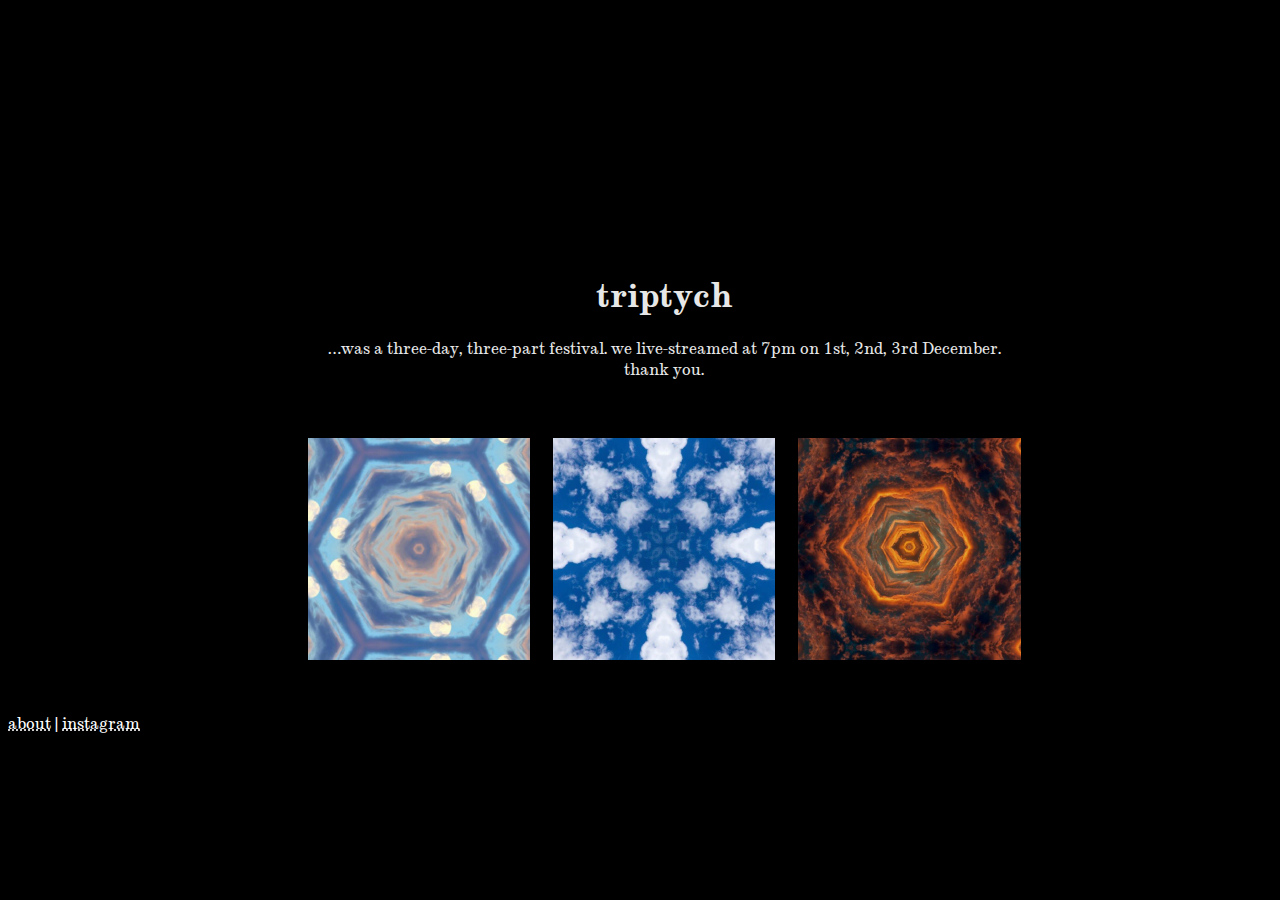
<file: index.html>
<!doctype html>
<html lang="en-GB">
	<head>
		<!-- Required meta tags -->
		<meta charset="utf-8">
		<meta name="viewport" content="width=device-width, initial-scale=1, shrink-to-fit=no">

		<!-- Optional (structured data) meta tags -->
		<title>Triptych</title>
		<meta name="description" content="Triptych festival.">
		<meta name="author" content="Royal Central School of Speech and Drama">
		<meta property="og:title" content="Triptych">
		<meta property="og:description" content="Triptych festival.">
		<meta property="og:url" content="https://triptychfestival.co.uk/">
		<meta property="og:locale" content="en_GB">
		<meta property="og:image" content="https://triptychfestival.co.uk/structured_data/open_graph_logo.png">
		<meta property="og:type" content="website">
		<meta property="og:site_name" content="triptychfestival.co.uk">

		<!-- Bootstrap core CSS -->
		<link rel="stylesheet" type="text/css" href="https://maxcdn.bootstrapcdn.com/bootstrap/4.0.0-beta.2/css/bootstrap.min.css" integrity="sha384-PsH8R72JQ3SOdhVi3uxftmaW6Vc51MKb0q5P2rRUpPvrszuE4W1povHYgTpBfshb" crossorigin="anonymous">

		<!-- Custom styles -->
		<link rel="stylesheet" type="text/css" href="css/staging.css">

		
	</head>

	<body>
		<header>
			<nav class="navbar navbar-expand-md fixed-top">
				<span class="navbar-brand" id="header-text" style="visibility: hidden;"><strong>triptych</strong></span>
			</nav>
		</header>
		<main role="main" class="container">
			<div class="starter-template" id="video-container" style="visibility: hidden;">
				<!--<iframe
					src="https://player.twitch.tv/?channel=jamescbaber&parent=triptychfestival.co.uk&!controls"
					height="6000"
					width="640"
					frameborder="0"
					scrolling="no"
					allowfullscreen="true">
				</iframe>-->

				<script src="https://player.twitch.tv/js/embed/v1.js"></script>
				<div id="plyr"></div>
				<script>
					var options = {
						width: "100%",
						height: "100%",
						channel: "triptychfestival",
						parent: "triptychfestival.co.uk",
						controls: false,
						autoplay: false,
					}
					player = new Twitch.Player("plyr", options)
					player.setVolume(1);
				</script>
			</div>
			<div class="starter-template" id="countdown-container">
				<h1>triptych</h1>
				<p class="lead">…was a three-day, three-part festival. we live-streamed at 7pm on 1st, 2nd, 3rd December.<br/>thank you.</p>
				<br/><br/>
				<div class="row">
					<div class="col-sm">
						<img src="images/three_teams.png" class="img-fluid">
					</div>
				</div>
			</div>
			<!--<nav class="navbar fixed-bottom navbar-light">
					<a class="navbar-brand" href="index.html">
						<img src="images/cssd_white.svg" class="d-inline-block align-top" id="masthead-logo" />
					</a>
			</nav>-->
		</main><!-- /.container -->

		<footer>
			<nav class="navbar navbar-expand-md fixed-bottom">
				<!--<span class="bottom-bar bb-left">No sound? Try reloading the page or <a href="https://triptychfestival.co.uk/backup">click here</a>.</span>-->
				<span class="bottom-bar bb-right"><a href="https://www.cssd.ac.uk/event/triptych" target="_blank">about</a> | <a href="https://www.instagram.com/performancearts2022" target="_blank">instagram</a></span>
			</nav>
		</footer>
		
		<!--<footer class="footer fixed-bottom">
			<div class="container">
				<span class="text-muted">&copy; 2020 The Royal Central School of Speech and Drama.</span>
			</div>
		</footer>-->
		<!-- Bootstrap core JavaScript
		================================================== -->
		<!-- Placed at the end of the document so the pages load faster -->
		<script src="https://code.jquery.com/jquery-3.2.1.slim.min.js" integrity="sha384-KJ3o2DKtIkvYIK3UENzmM7KCkRr/rE9/Qpg6aAZGJwFDMVNA/GpGFF93hXpG5KkN" crossorigin="anonymous"></script>
		<script src="https://cdnjs.cloudflare.com/ajax/libs/popper.js/1.12.3/umd/popper.min.js" integrity="sha384-vFJXuSJphROIrBnz7yo7oB41mKfc8JzQZiCq4NCceLEaO4IHwicKwpJf9c9IpFgh" crossorigin="anonymous"></script>
		<script src="https://maxcdn.bootstrapcdn.com/bootstrap/4.0.0-beta.2/js/bootstrap.min.js" integrity="sha384-alpBpkh1PFOepccYVYDB4do5UnbKysX5WZXm3XxPqe5iKTfUKjNkCk9SaVuEZflJ" crossorigin="anonymous"></script>
	</body>
</html>
</file>
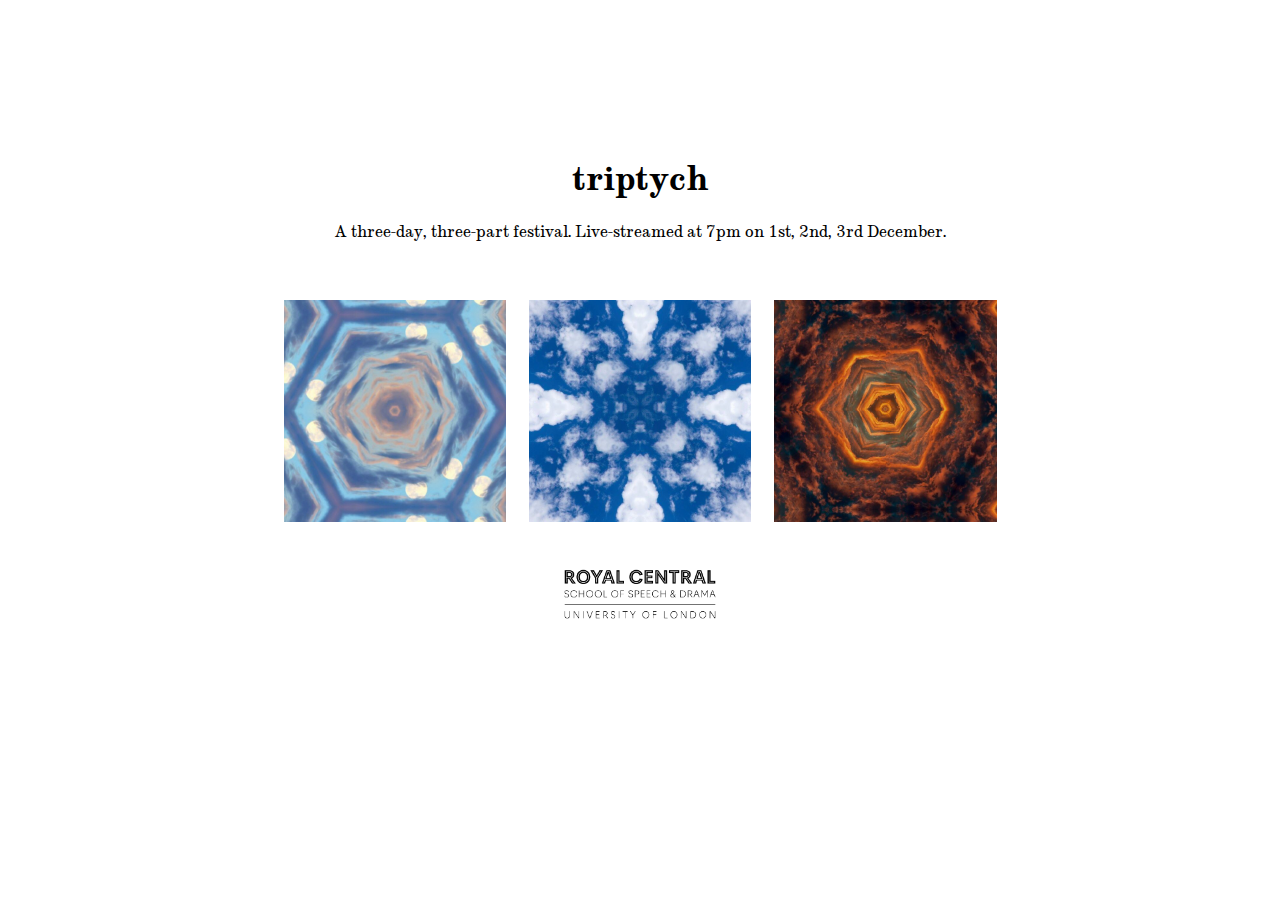
<file: index-holding.html>
<!doctype html>
<html lang="en-GB">
	<head>
		<!-- Required meta tags -->
		<meta charset="utf-8">
		<meta name="viewport" content="width=device-width, initial-scale=1, shrink-to-fit=no">

		<!-- Optional (structured data) meta tags -->
		<title>Triptych</title>
		<meta name="description" content="Triptych festival.">
		<meta name="author" content="Royal Central School of Speech and Drama">
		<meta property="og:title" content="Triptych">
		<meta property="og:description" content="Triptych festival.">
		<meta property="og:url" content="https://triptychfestival.co.uk/">
		<meta property="og:locale" content="en_GB">
		<meta property="og:image" content="https://triptychfestival.co.uk/structured_data/open_graph_logo.png">
		<meta property="og:type" content="website">
		<meta property="og:site_name" content="triptychfestival.co.uk">

		<!-- Bootstrap core CSS -->
		<link rel="stylesheet" type="text/css" href="https://maxcdn.bootstrapcdn.com/bootstrap/4.0.0-beta.2/css/bootstrap.min.css" integrity="sha384-PsH8R72JQ3SOdhVi3uxftmaW6Vc51MKb0q5P2rRUpPvrszuE4W1povHYgTpBfshb" crossorigin="anonymous">

		<!-- Custom styles -->
		<link rel="stylesheet" type="text/css" href="css/custom.css">
	</head>

	<body>
		<main role="main" class="container">
			<div class="main-copy">
				<h1>triptych</h1>
				<p class="lead">A three-day, three-part festival. Live-streamed at 7pm on 1st, 2nd, 3rd December.</p>
				<br/><br/>
				<div class="row">
					<div class="col-sm">
						<img src="images/three_teams.png" class="img-fluid">
						<br/><br/><br/>
					</div>
				</div>
				<nav class="navbar fixed-bottom navbar-light" id="central-footer">
					<a class="navbar-brand" href="https://www.cssd.ac.uk/event/triptych" target="_blank">
						<img src="images/cssd_black.png" class="d-inline-block align-top" id="masthead-logo" />
					</a>
				</nav>
			</div>
		</main><!-- /.container -->

		<!-- Bootstrap core JavaScript
		================================================== -->
		<!-- Placed at the end of the document so the pages load faster -->
		<script src="https://code.jquery.com/jquery-3.2.1.slim.min.js" integrity="sha384-KJ3o2DKtIkvYIK3UENzmM7KCkRr/rE9/Qpg6aAZGJwFDMVNA/GpGFF93hXpG5KkN" crossorigin="anonymous"></script>
		<script src="https://cdnjs.cloudflare.com/ajax/libs/popper.js/1.12.3/umd/popper.min.js" integrity="sha384-vFJXuSJphROIrBnz7yo7oB41mKfc8JzQZiCq4NCceLEaO4IHwicKwpJf9c9IpFgh" crossorigin="anonymous"></script>
		<script src="https://maxcdn.bootstrapcdn.com/bootstrap/4.0.0-beta.2/js/bootstrap.min.js" integrity="sha384-alpBpkh1PFOepccYVYDB4do5UnbKysX5WZXm3XxPqe5iKTfUKjNkCk9SaVuEZflJ" crossorigin="anonymous"></script>
	</body>
</html>
</file>
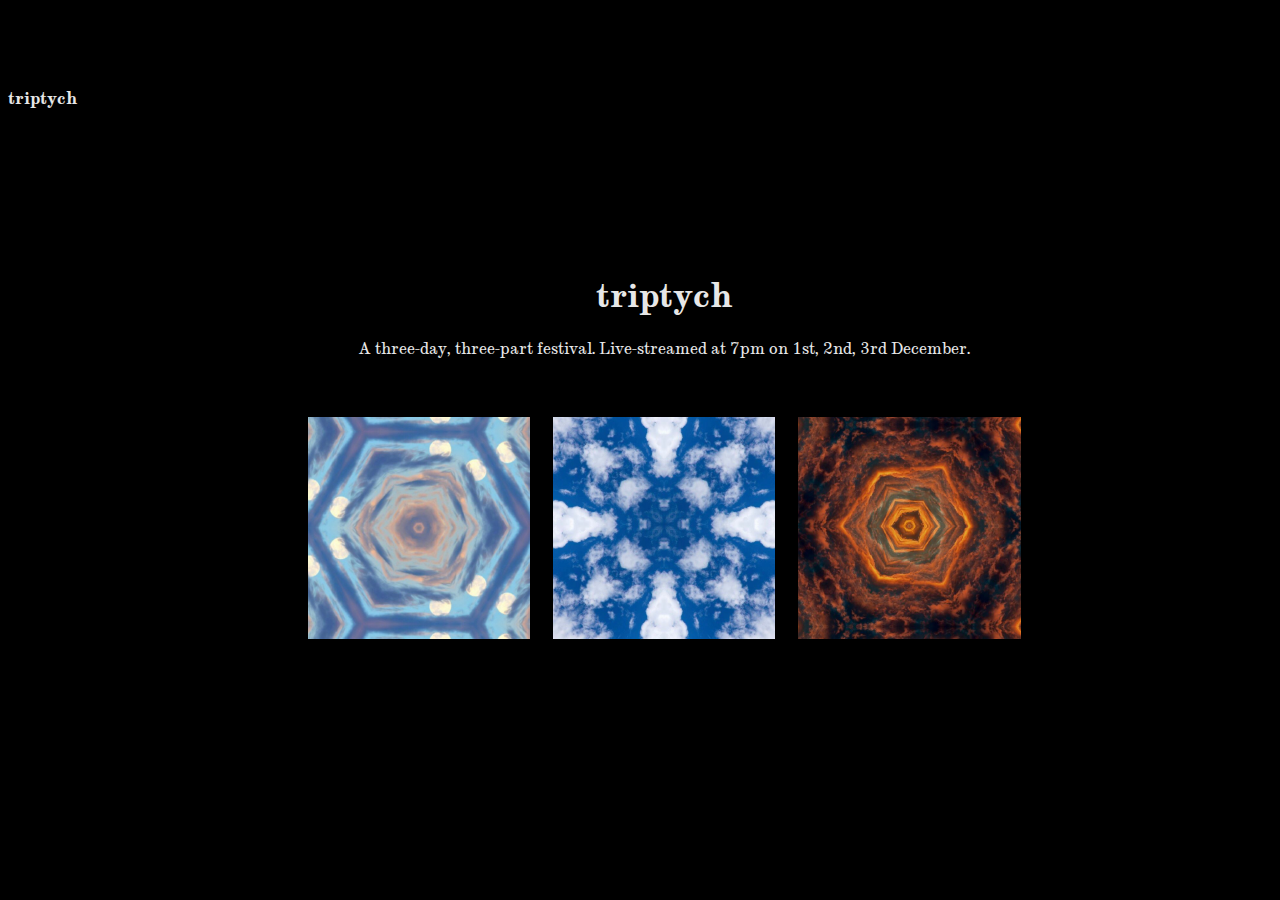
<file: indexa.html>
<!doctype html>
<html lang="en-GB">
	<head>
		<!-- Required meta tags -->
		<meta charset="utf-8">
		<meta name="viewport" content="width=device-width, initial-scale=1, shrink-to-fit=no">

		<!-- Optional (structured data) meta tags -->
		<title>Triptych</title>
		<meta name="description" content="Triptych festival.">
		<meta name="author" content="Royal Central School of Speech and Drama">
		<meta property="og:title" content="Triptych">
		<meta property="og:description" content="Triptych festival.">
		<meta property="og:url" content="https://triptychfestival.co.uk/">
		<meta property="og:locale" content="en_GB">
		<meta property="og:image" content="https://triptychfestival.co.uk/structured_data/open_graph_logo.png">
		<meta property="og:type" content="website">
		<meta property="og:site_name" content="triptychfestival.co.uk">

		<!-- Bootstrap core CSS -->
		<link rel="stylesheet" type="text/css" href="https://maxcdn.bootstrapcdn.com/bootstrap/4.0.0-beta.2/css/bootstrap.min.css" integrity="sha384-PsH8R72JQ3SOdhVi3uxftmaW6Vc51MKb0q5P2rRUpPvrszuE4W1povHYgTpBfshb" crossorigin="anonymous">

		<!-- Custom styles -->
		<link rel="stylesheet" type="text/css" href="css/staging.css">

		<script src="controller.js"></script>
	</head>

	<body>
		<header>
			<nav class="navbar navbar-expand-md fixed-top">
				<span class="navbar-brand"><strong>triptych</strong></span>
			</nav>
		</header>
		<main role="main" class="container">
			<div class="starter-template" id="video-container" style="visibility: hidden;">
				<!--<iframe
					src="https://player.twitch.tv/?channel=jamescbaber&parent=triptychfestival.co.uk&!controls"
					height="6000"
					width="640"
					frameborder="0"
					scrolling="no"
					allowfullscreen="true">
				</iframe>-->

				<script src="https://player.twitch.tv/js/embed/v1.js"></script>
				<div id="plyr"></div>
				<script type="text/javascript">
					var options = {
						width: "100%",
						height: "100%",
						channel: "triptychfestival",
						parent: "triptychfestival.co.uk",
						controls: false,
					}
					var player = new Twitch.Player("plyr", options)
					player.setVolume(1);
				</script>
			</div>
			<div class="starter-template" id="countdown-container">
				<h1>triptych</h1>
				<p class="lead">A three-day, three-part festival. Live-streamed at 7pm on 1st, 2nd, 3rd December.</p>
				<br/><br/>
				<div class="row">
					<div class="col-sm">
						<img src="images/three_teams.png" class="img-fluid">
					</div>
				</div>
			</div>
			<!--<nav class="navbar fixed-bottom navbar-light">
					<a class="navbar-brand" href="index.html">
						<img src="images/cssd_white.svg" class="d-inline-block align-top" id="masthead-logo" />
					</a>
			</nav>-->
		</main><!-- /.container -->
		
		<!--<footer class="footer fixed-bottom">
			<div class="container">
				<span class="text-muted">&copy; 2020 The Royal Central School of Speech and Drama.</span>
			</div>
		</footer>-->
		<!-- Bootstrap core JavaScript
		================================================== -->
		<!-- Placed at the end of the document so the pages load faster -->
		<script src="https://code.jquery.com/jquery-3.2.1.slim.min.js" integrity="sha384-KJ3o2DKtIkvYIK3UENzmM7KCkRr/rE9/Qpg6aAZGJwFDMVNA/GpGFF93hXpG5KkN" crossorigin="anonymous"></script>
		<script src="https://cdnjs.cloudflare.com/ajax/libs/popper.js/1.12.3/umd/popper.min.js" integrity="sha384-vFJXuSJphROIrBnz7yo7oB41mKfc8JzQZiCq4NCceLEaO4IHwicKwpJf9c9IpFgh" crossorigin="anonymous"></script>
		<script src="https://maxcdn.bootstrapcdn.com/bootstrap/4.0.0-beta.2/js/bootstrap.min.js" integrity="sha384-alpBpkh1PFOepccYVYDB4do5UnbKysX5WZXm3XxPqe5iKTfUKjNkCk9SaVuEZflJ" crossorigin="anonymous"></script>
	</body>
</html>
</file>
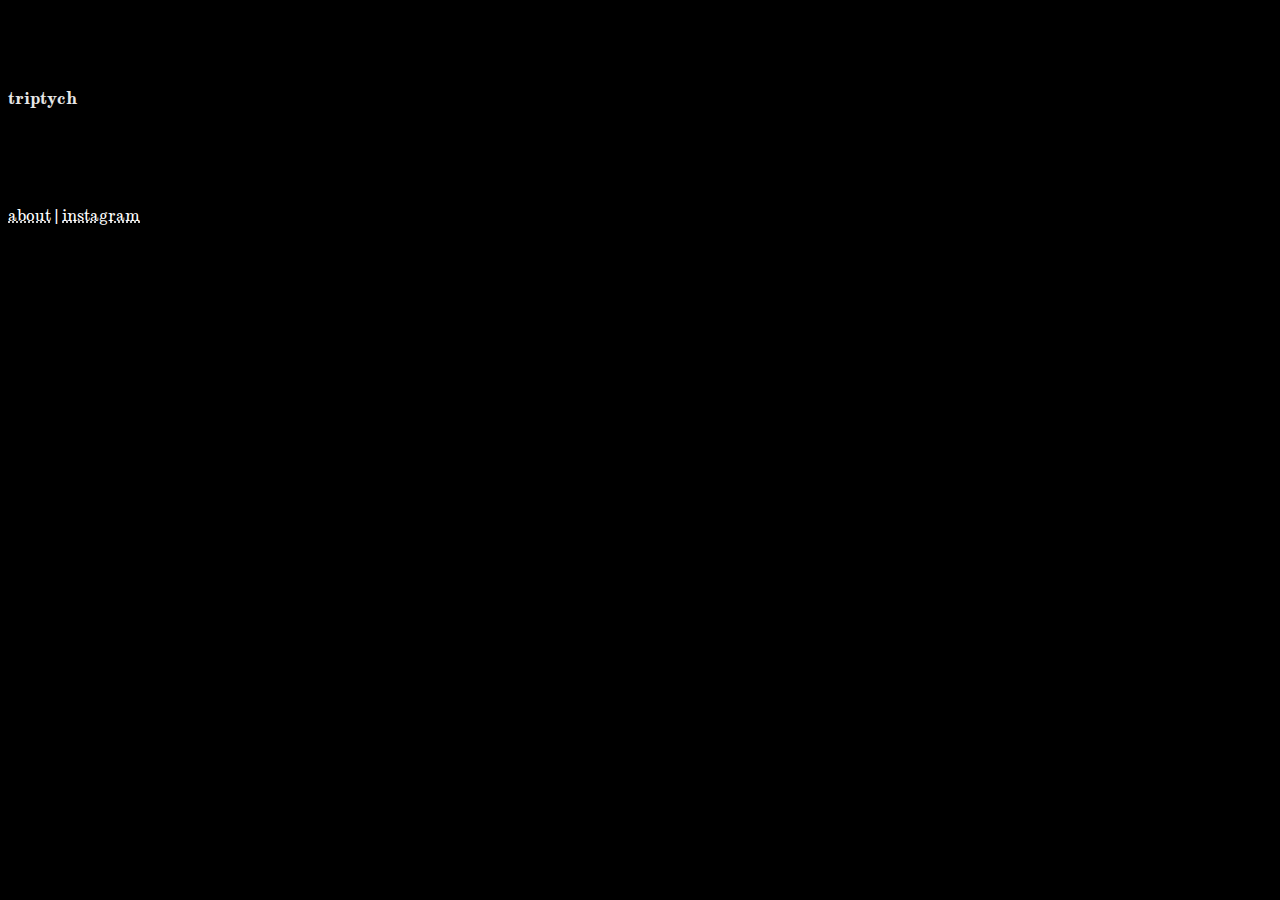
<file: staging.html>
<!doctype html>
<html lang="en-GB">
	<head>
		<!-- Required meta tags -->
		<meta charset="utf-8">
		<meta name="viewport" content="width=device-width, initial-scale=1, shrink-to-fit=no">

		<!-- Optional (structured data) meta tags -->
		<title>Triptych</title>
		<meta name="description" content="Triptych festival.">
		<meta name="author" content="Royal Central School of Speech and Drama">
		<meta property="og:title" content="Triptych">
		<meta property="og:description" content="Triptych festival.">
		<meta property="og:url" content="https://triptychfestival.co.uk/">
		<meta property="og:locale" content="en_GB">
		<meta property="og:image" content="https://triptychfestival.co.uk/structured_data/open_graph_logo.png">
		<meta property="og:type" content="website">
		<meta property="og:site_name" content="triptychfestival.co.uk">

		<!-- Bootstrap core CSS -->
		<link rel="stylesheet" type="text/css" href="https://maxcdn.bootstrapcdn.com/bootstrap/4.0.0-beta.2/css/bootstrap.min.css" integrity="sha384-PsH8R72JQ3SOdhVi3uxftmaW6Vc51MKb0q5P2rRUpPvrszuE4W1povHYgTpBfshb" crossorigin="anonymous">

		<!-- Custom styles -->
		<link rel="stylesheet" type="text/css" href="css/staging.css">

	</head>

	<body>
		<header>
			<nav class="navbar navbar-expand-md fixed-top">
				<span class="navbar-brand"><strong>triptych</strong></span>
			</nav>
		</header>
		<main role="main" class="container">
			<div class="starter-template" id="video-container">
				<!--<iframe
					src="https://player.twitch.tv/?channel=jamescbaber&parent=triptychfestival.co.uk&!controls"
					height="6000"
					width="640"
					frameborder="0"
					scrolling="no"
					allowfullscreen="true">
				</iframe>-->

				<script src="https://player.twitch.tv/js/embed/v1.js"></script>
				<div id="plyr"></div>
				<script type="text/javascript">
					var options = {
						width: "100%",
						height: "100%",
						channel: "triptychfestival",
						parent: "triptychfestival.co.uk",
						controls: false,
						autoplay: false,
					}
					var player = new Twitch.Player("plyr", options)
					player.setVolume(1);
				</script>
			</div>
			<!--<nav class="navbar fixed-bottom navbar-light">
					<a class="navbar-brand" href="index.html">
						<img src="images/cssd_white.svg" class="d-inline-block align-top" id="masthead-logo" />
					</a>
			</nav>-->
		</main><!-- /.container -->

		<footer>
			<nav class="navbar navbar-expand-md fixed-bottom">
				<span class="bottom-bar bb-right"><a href="https://www.cssd.ac.uk/event/triptych" target="_blank">about</a> | <a href="https://www.instagram.com/performancearts2022" target="_blank">instagram</a></span>
			</nav>
		</footer>
		
		<!--<footer class="footer fixed-bottom">
			<div class="container">
				<span class="text-muted">&copy; 2020 The Royal Central School of Speech and Drama.</span>
			</div>
		</footer>-->
		<!-- Bootstrap core JavaScript
		================================================== -->
		<!-- Placed at the end of the document so the pages load faster -->
		<script src="https://code.jquery.com/jquery-3.2.1.slim.min.js" integrity="sha384-KJ3o2DKtIkvYIK3UENzmM7KCkRr/rE9/Qpg6aAZGJwFDMVNA/GpGFF93hXpG5KkN" crossorigin="anonymous"></script>
		<script src="https://cdnjs.cloudflare.com/ajax/libs/popper.js/1.12.3/umd/popper.min.js" integrity="sha384-vFJXuSJphROIrBnz7yo7oB41mKfc8JzQZiCq4NCceLEaO4IHwicKwpJf9c9IpFgh" crossorigin="anonymous"></script>
		<script src="https://maxcdn.bootstrapcdn.com/bootstrap/4.0.0-beta.2/js/bootstrap.min.js" integrity="sha384-alpBpkh1PFOepccYVYDB4do5UnbKysX5WZXm3XxPqe5iKTfUKjNkCk9SaVuEZflJ" crossorigin="anonymous"></script>
	</body>
</html>
</file>
<file: css/staging.css>
@font-face {
	font-family: 'Munson';
	font-style: normal;
	font-weight: normal;
	src: local('Munson Regular'), url('../fonts/munson_roman.woff') format('woff');
}

@font-face {
	font-family: 'Munson';
	font-style: italic;
	font-weight: normal;
	src: local('Munson Italic'), url('../fonts/munson_italic.woff') format('woff');
}

@font-face {
	font-family: 'Munson';
	font-style: normal;
	font-weight: bold;
	src: local('Munson Bold'), url('../fonts/munson_bold.woff') format('woff');
}

@font-face {
	font-family: 'Munson';
	font-style: italic;
	font-weight: bold;
	src: local('Munson Bold Italic'), url('../fonts/munson_bolditalic.woff') format('woff');
}

body {
	padding-top: 5rem;
	background: black;
	overflow: hidden;
	font-family: 'Munson', serif;
	color: #e7e7e7;
}

h1 {
	font-weight: bold;
}

iframe {
	display: block;
	position: absolute;
	top: 0px;
	left: 0px;
	margin-left: auto;
	margin-right: auto;
}

/*iframe {
	position: fixed;
	right: 0;
	bottom: 0;
	min-width: 100%;
	min-height: 100%;
	width: auto;
	height: auto;
	z-index: -100;
	background: url('') no-repeat;
	background-size: cover;
}
*/

.starter-template {
	display: block;
	padding: 3rem 1.5rem;
	text-align: center;
	width: 100%;
	height: 100% !important;
	left: 0px;
	top: 0px;
}

.bottom-bar {
	width: 100%;
	color: white !important;
}

.bb-right {
	text-align: right !important;
}

.bb-left {
	text-align: left !important;
}

.bottom-bar a {
	color: white !important;
	text-decoration-line: underline;
	text-decoration-style: dotted;
	text-shadow: 1px 1px #000000;
}

.navbar-brand {
	text-shadow: 1px 1px #000000;
}
</file>
<file: css/custom.css>
@font-face {
	font-family: 'Munson';
	font-style: normal;
	font-weight: normal;
	src: local('Munson Regular'), url('../fonts/munson_roman.woff') format('woff');
}

@font-face {
	font-family: 'Munson';
	font-style: italic;
	font-weight: normal;
	src: local('Munson Italic'), url('../fonts/munson_italic.woff') format('woff');
}

@font-face {
	font-family: 'Munson';
	font-style: normal;
	font-weight: bold;
	src: local('Munson Bold'), url('../fonts/munson_bold.woff') format('woff');
}

@font-face {
	font-family: 'Munson';
	font-style: italic;
	font-weight: bold;
	src: local('Munson Bold Italic'), url('../fonts/munson_bolditalic.woff') format('woff');
}

html {
	position: relative;
	min-height: 100%;
}

body {
	position: relative;
	padding-top: 5rem;
	margin-bottom: 60px;
	font-family: 'Munson', serif;
	background: white;
}

h1 {
	font-weight: bold;
}

/* iframe {
	position: fixed;
	right: 0;
	bottom: 0;
	min-width: 100%;
	min-height: 100%;
	width: auto;
	height: auto;
	z-index: -100;
	background: url('') no-repeat;
	background-size: cover;
} */

/* .footer {
	position: relative;
	bottom: 0;
	width: 100%;
	height: 60px;
	line-height: 60px;
	background-color: #f8f9fa;
} */

.footer {
	height: 60px;
	line-height: 60px;
	/*background-color: #f5f5f5;*/
}

.main-copy {
	padding: 3rem 1.5rem;
	text-align: center;
}

#masthead-logo {
	max-height: 50px;
	margin-bottom: .5rem;
	width: auto;
}

#central-footer {
	background-color: white;
}
</file>
